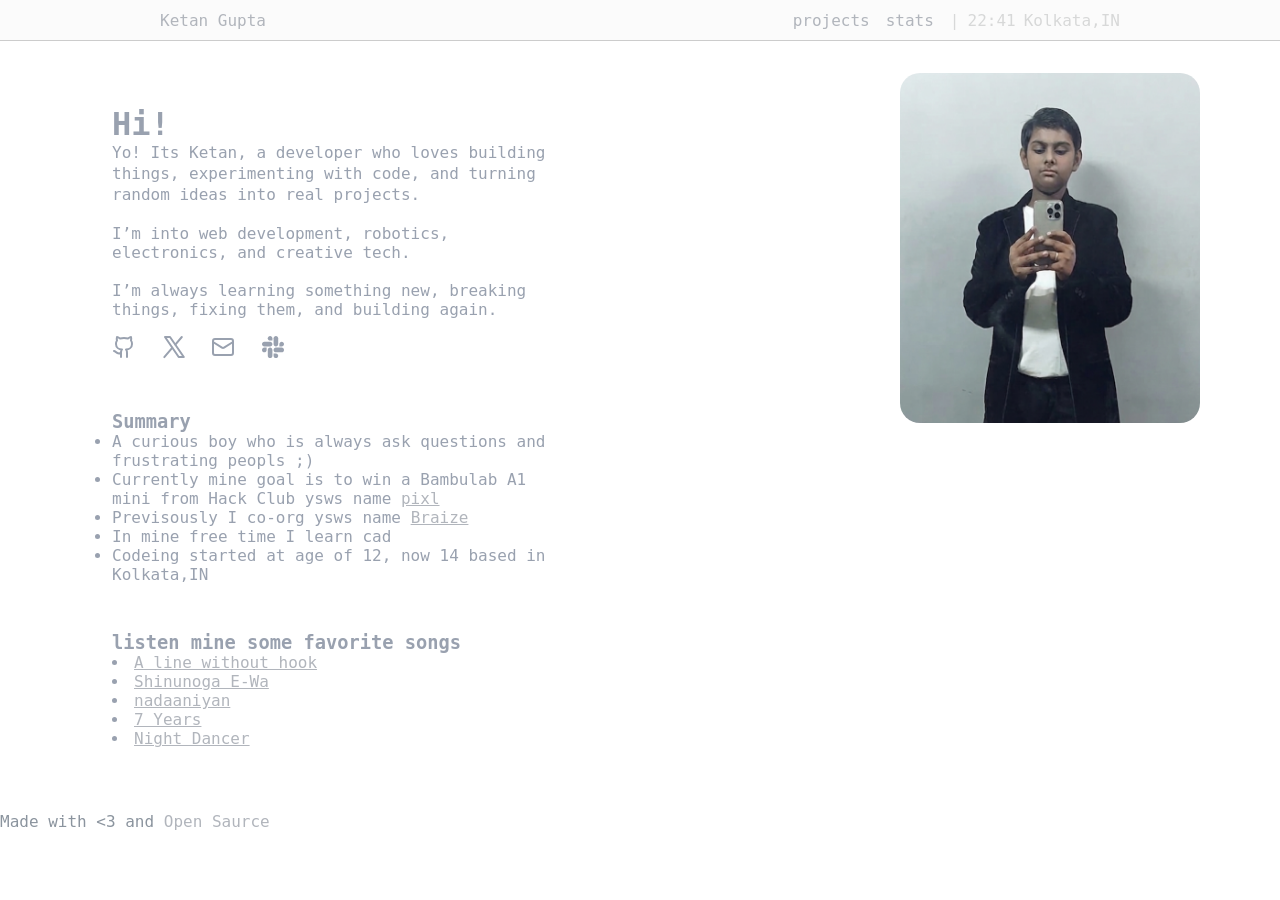
<file: index.html>
<!DOCTYPE html>
<html lang="en">

<head>
    <meta charset="UTF-8">
    <meta name="viewport" content="width=device-width, initial-scale=1.0">
    <title>itsnetketan</title>
    <link rel="stylesheet" href="style.css">
</head>

<body>
    <nav>
        <div class="left">
            <a href="index.html">Ketan Gupta</a>
        </div>
        <div class="right">
            <div class="links">
                <a href="projects.html">projects</a>
                <a href="stats.html">stats</a>
                |
            </div>
            <div id="time"></div>
            <div class="place">Kolkata,IN</div>
        </div>
    </nav>

    <div class="main_body">
        <div class="left">
            <h1>Hi!</h1>
            <p style="line-height: 1.3rem;">Yo! Its Ketan, a developer who loves building things, experimenting with
                code, and turning random ideas
                into real projects.</p>
            <p> <br> I’m into web development, robotics, electronics, and creative tech. </p> <br>
            <p> I’m always
                learning something new, breaking things, fixing them, and building again.</p>
            <div class="links">
                <a href="https://github.com/itsketangupta"><img src="assests/github.svg" alt=""></a>
                <a href="https://x.com/itsketangupta"><img src="assests/x.svg" alt=""></a>
                <a href="mailto:meketangupta@gmail.com?subject=wow%2C%20you%20have%20such%20a%20cool%20site!&body=I%20couldn't%20resist%20reaching%20out%20to%20say%20so!"><img
                        src="assests/mail.svg" alt=""></a>
                <a href="https://hackclub.enterprise.slack.com/team/U093BDEP8FJ"><img src="assests/slack.svg" alt=""></a>
            </div>
            <div class="summary">
                <h3>Summary</h3>
                <ul>
                    <li>A curious boy who is always ask questions and frustrating peopls ;)</li>
                    <li>Currently mine goal is to win a Bambulab A1 mini from Hack Club ysws name <a href="pixl.hackclub.com">pixl</a></li>
                    <li>Previsously I co-org ysws name <a href="braize.hackclub.com">Braize</a></li>
                    <li>In mine free time I learn cad</li>
                    <li>Codeing started at age of 12, now 14 based in Kolkata,IN</li>
                </ul>
            </div>
            <div class="songs">
                <h3>listen mine some favorite songs</h3>
                <li><a href="https://www.youtube.com/watch?v=VjzA1Ce5qA8&list=RDVjzA1Ce5qA8&start_radio=1&pp=oAcB">A line without hook</a></li>
                <li><a href="https://www.youtube.com/watch?v=3zh9Wb1KuW8&list=SS&index=10">Shinunoga E-Wa</a></li>
                <li><a href="https://www.youtube.com/watch?v=EFAJcxnFLgs&list=SS&index=30">nadaaniyan</a></li>
                <li><a href="https://www.youtube.com/watch?v=lKns9trUfMs&list=SS&index=53">7 Years</a></li>
                <li><a href="https://www.youtube.com/watch?v=kagoEGKHZvU&list=RDkagoEGKHZvU&start_radio=1">Night Dancer</a></li>
            </div>
        </div>
        <div class="right">
            <img src="assests/itsketangupta.png" alt="" width="300px" height="350px" style="border-radius: 20px;">
        </div>
    </div>

    <footer>
     Made with &lt;3 and <a href="https://github.com/itsketangupta/personal_portfulio">Open Saurce</a>
    </footer>

    <script src="script.js"></script>
</body>

</html>
</file>
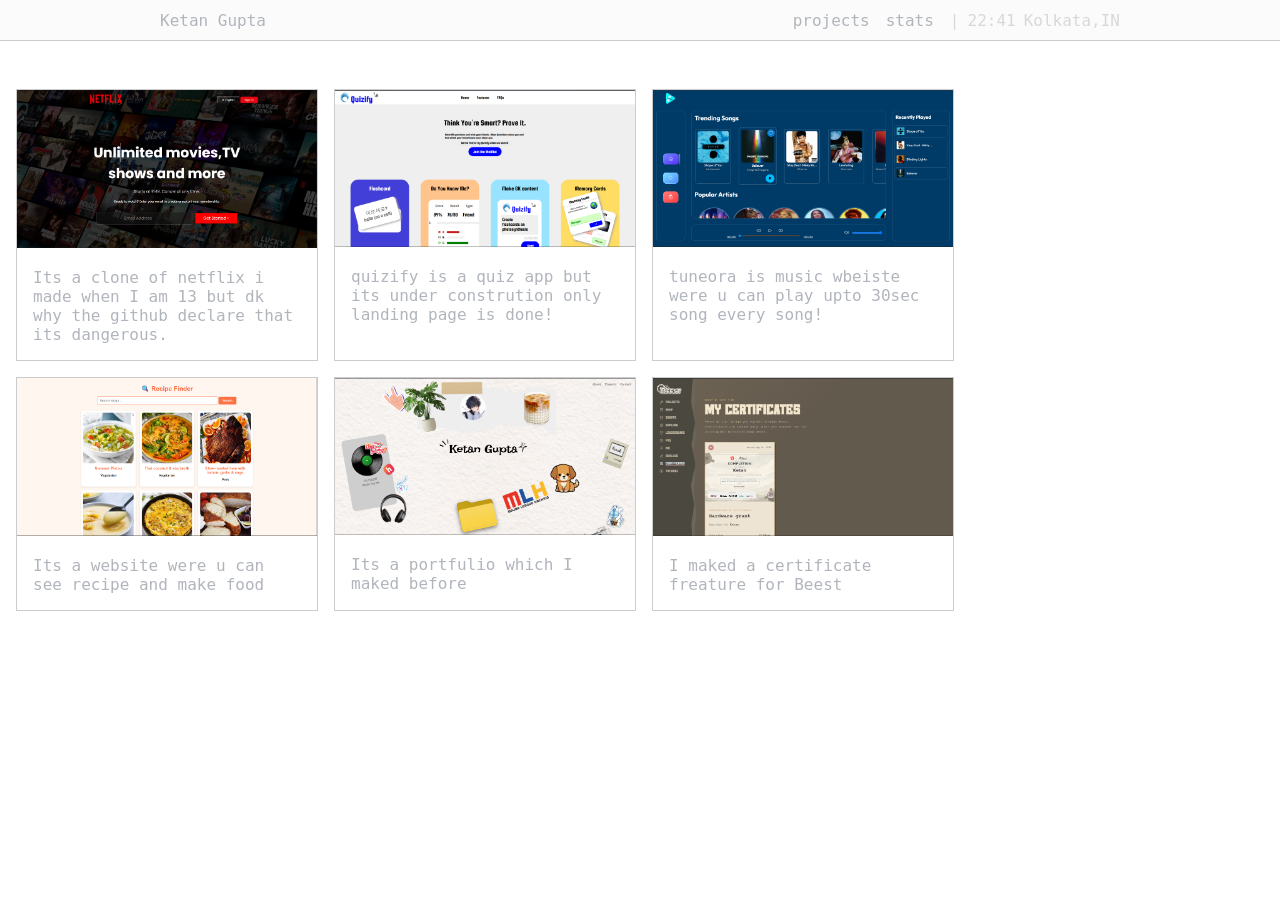
<file: projects.html>
<!DOCTYPE html>
<html lang="en">

<head>
    <meta charset="UTF-8">
    <meta name="viewport" content="width=device-width, initial-scale=1.0">
    <title>itsnetketan</title>
    <link rel="stylesheet" href="style.css">
</head>

<body>
    <nav>
        <div class="left">
            <a href="index.html">Ketan Gupta</a>
        </div>
        <div class="right">
            <div class="links">
                <a href="projects.html">projects</a>
                <a href="stats.html">stats</a>
                |
            </div>
            <div id="time"></div>
            <div class="place">Kolkata,IN</div>
        </div>
    </nav>

    <div class="projects">
        <div class="card">
            <a href="https://ketannetflix.vercel.app/">
                <img src="assests/netflix.png" alt="">
                <div class="description">
                    Its a clone of netflix i made when I am 13 but dk why the github declare that its dangerous.
                </div>
            </a>
        </div>
        <div class="card">
            <a href="https://goquizify.vercel.app/">
                <img src="assests/quizify.png" alt="">
                <div class="description">quizify is a quiz app but its under constrution only landing page is done!</div>
            </a>
        </div>
        <div class="card">
            <a href="https://tuneora.vercel.app/">
                <img src="assests/tuneora.png" alt="">
                <div class="description">tuneora is music wbeiste were u can play upto 30sec song every song!</div>
            </a>
        </div>
        <div class="card">
            <a href="https://recipe-finder-book.vercel.app/">
                <img src="assests/recepi-finder.png" alt="">
                <div class="description">Its a website were u can see recipe and make food</div>
            </a>
        </div>
        <div class="card">
            <a href="https://itsketangupta.vercel.app">
                <img src="assests/portfulio.png" alt="">
                <div class="description">Its a portfulio which I maked before</div>
            </a>
        </div>
        <div class="card">
            <a href="https://beest.hackclub.com/me/certificates">
                <img src="assests/beest-certificate.png" alt="">
                <div class="description">I maked a certificate freature for <a href="beest.hackclub.com">Beest</a></div>
            </a>
        </div>
    </div>

    <script src="script.js"></script>
</body>

</html>
</file>
<file: style.css>
* {
    margin: 0;
    padding: 0;
    font-family: Departure Mono, ui-monospace, monospace;
    scrollbar-width: none;
    -ms-overflow-style: none;
}

*::-webkit-scrollbar {
    display: none;
}


nav {
    background-color: #fbfbfb;
    color: #d7d8d8;
    border-bottom: 1px solid #ccc;
    height: 2.5rem;
    display: flex;
    padding: 0 10rem;
    align-items: center;
    position: sticky;
    top: 0;
}

a {
    text-decoration: none;
    color: #b1b5bc;
}

nav .links {
    display: flex;
    gap: 1rem;
}

nav .right {
    display: flex;
    margin-left: auto;
    gap: 0.5rem;
}

@media (max-width: 778px) {
    nav {
        display: flex;
        justify-content: space-between;
        padding: 0 1rem;
    }
}

@media (max-width: 739px) {

    .main_body .left {
        width: 100% !important;
    }

    .main_body {
        display: block !important;
    }
}

@media (max-width: 407px) {
    nav {
        display: flex;
        justify-content: space-between;
        padding: 0 0rem;
    }
}

@media (max-width: 469px) {
    nav {
        font-size: 0.8rem;
    }
}

.main_body .left .links a {
    margin-right: 1rem;
}

.main_body .left .links {
    margin-top: 1rem;
}

.main_body {
    margin: 2rem 5rem;
    display: flex;
    justify-content: space-between;
    color: #99A1AF;
}

.main_body .left {
    width: 40%;
    font-size: 1rem;
    padding: 2rem;
}

.main_body .right {
    display: flex;
    justify-content: center;
}

.summary,
.songs {
    margin-top: 3rem;
}

.summary a,
.songs a {
    text-decoration: underline;
}

@media (max-width: 323px) {
    .main_body .right img {
        width: 200px !important;
        height: 230px !important;
    }
}

.projects .card .description {
    margin: 1rem;
}

.projects .card {
    border: 1px solid #ccc;
    width: 300px;
}

.projects {
    display: flex;
    padding: 1rem;
    flex-wrap: wrap;
    margin-top: 2rem;
    gap: 1rem;
}

.projects .card img {
    width: 100%;
}


.container {
    max-width: 700px;
    margin: auto;
    padding: 1rem;
}

.stats {
    margin-top: 2rem;
    width: 100%;
    display: flex;
    color: #d3d3d3;
}

.stats .hackatime {
    padding: 1rem;
    width: 50%;
}

.stats .lang_card {
    border: 1px solid #a1a1a1;
    padding: 1rem;
    margin-bottom: 20px;
}

.stats .time_card {
    border: 1px solid #a1a1a1;
    padding: 1rem;
    display: flex;
    justify-content: space-between;
    margin-bottom: 20px;
}

.stats .label {
    color: #8b949e;
}

.stats h2,
.stats h3 {
    margin-bottom: 10px;
    color: #e3dcde;
}

.stats .language {
    margin-top: 20px;
}

.stats .lang-info {
    display: flex;
    justify-content: space-between;
    margin-bottom: 8px;
}

.stats .activity img {
    margin-top: 20px;
    border: 1px solid rgb(151, 151, 151);
    padding: 5px;
}

@media (max-width: 686px) {
    .stats {
        display: flex;
        flex-direction: column;
    }

    .stats .hackatime,
    .stats .github {
        width: 94%;
    }
}

@media (max-width: 740px) {

    .stats .lang_card,
    .stats .time_card {
        width: 96%;
    }

}

.stats .activity img {
    width: 100%;
}

.github {
    padding: 1rem;
    width: 50%;
}

.github .skills h3 {
    margin-top: 1rem;
}

.github .contribute img {
    width: 100%;
    margin-top: 45px;
    border: 1px solid rgb(151, 151, 151);
    height: 150px;
}

footer {
    color: #8b949e;
    /* position: absolute;
    bottom: 0; */
}
</file>
